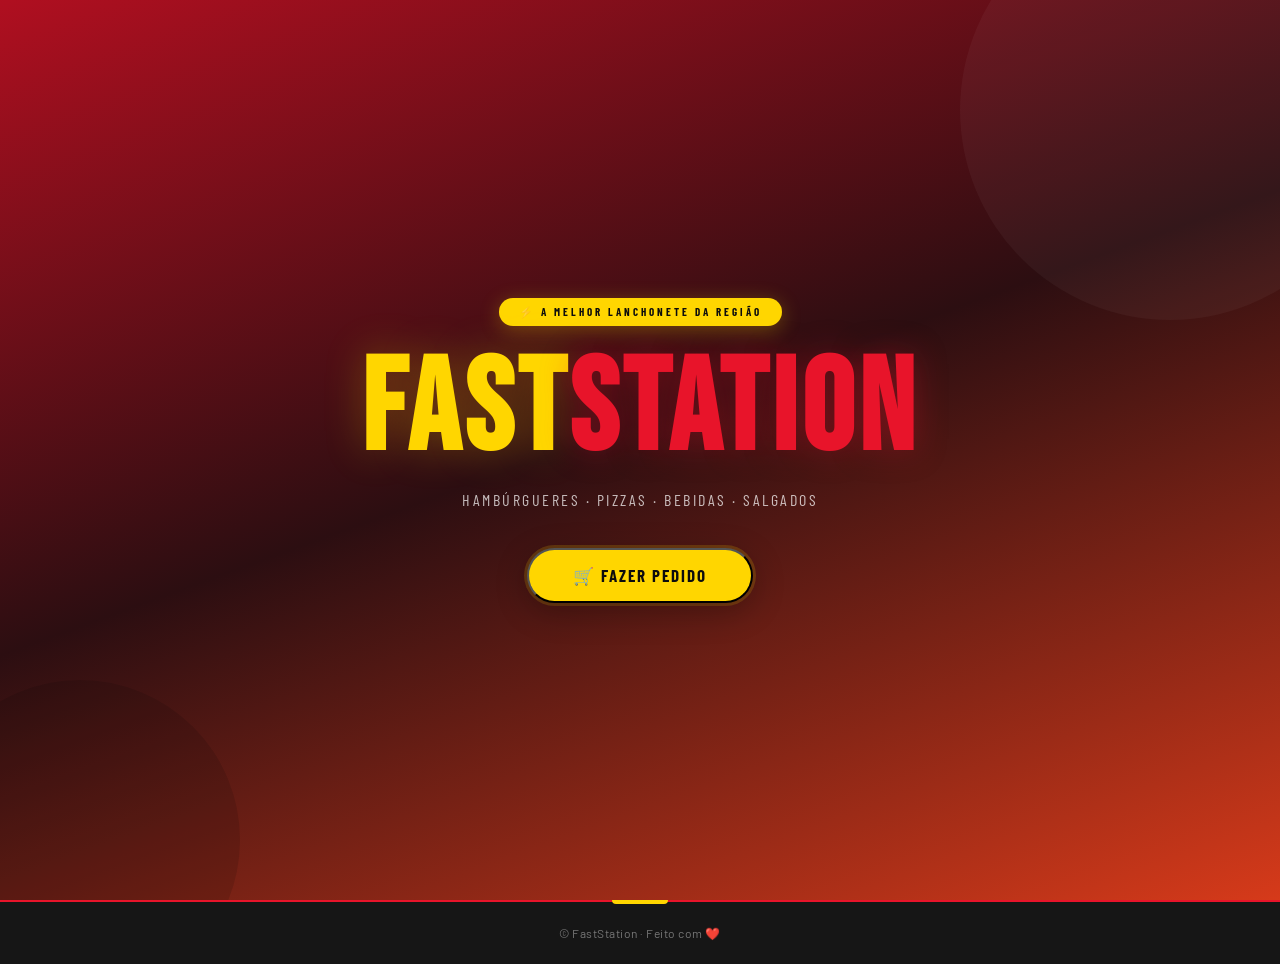
<file: target/FastStation-1.0-SNAPSHOT/index.html>
<!DOCTYPE html>
<html lang="pt-BR">

<head>
    <meta charset="UTF-8">
    <meta name="viewport" content="width=device-width, initial-scale=1.0">
    <title>FastStation | Início</title>
    <link rel="stylesheet" href="css/base.css" />
    <link rel="stylesheet" href="css/index.css" />
</head>

<body>
    <form action="login" method="GET">
    <section class="hero">
        <div class="hero-badge">⚡ A melhor lanchonete da região</div>
        <h1 class="logo">Fast<span>Station</span></h1>
        <p class="hero-sub">Hambúrgueres · Pizzas · Bebidas · Salgados</p>
        <button type="submit" class="btn-pedido">🛒 Fazer Pedido</button>
    </section>
     </form>
    <footer class="rodape">
        © FastStation · Feito com ❤️
    </footer>

</body>

</html>
</file>
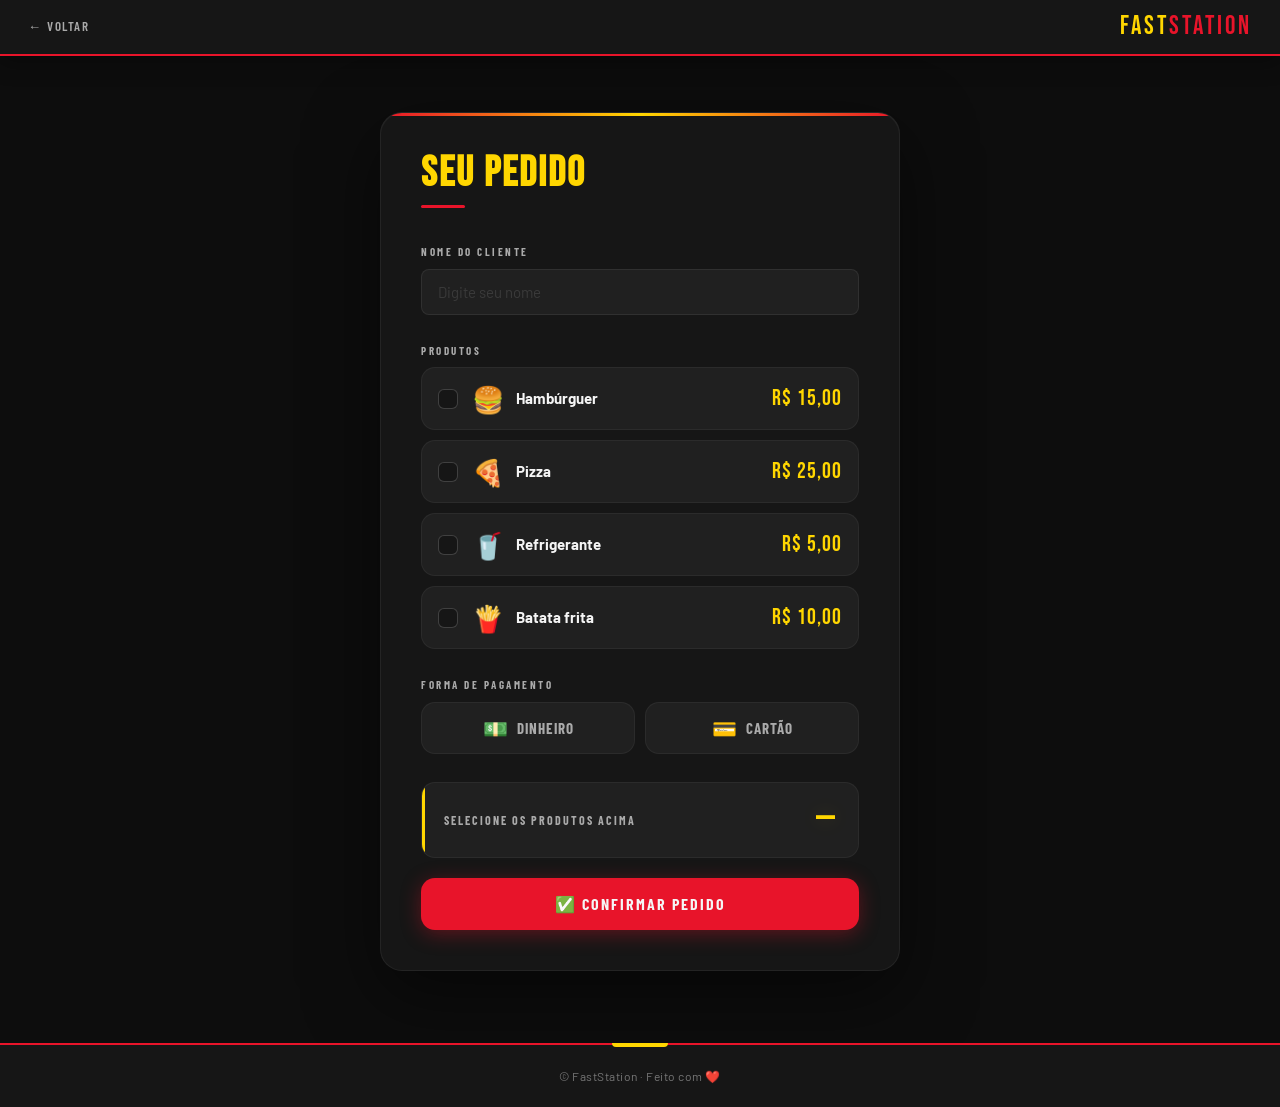
<file: target/FastStation-1.0-SNAPSHOT/page/pedido.html>
<!DOCTYPE html>
<html lang="pt-BR">
<head>
  <meta charset="UTF-8">
  <meta name="viewport" content="width=device-width, initial-scale=1.0">
  <title>FastStation | Pedido</title>
  <link rel="stylesheet" href="../css/base.css" />
  <link rel="stylesheet" href="../css/pedido.css" />
</head>
<body class="pagina-pedido">

  <header class="topo-pedido">
    <a href="../index.html" class="btn-voltar">← Voltar</a>
    <span class="logo">Fast<span>Station</span></span>
  </header>

  <section id="pedido">
    <div class="form-card">

      <div class="form-card-header">
        <h2 class="form-titulo">Seu Pedido</h2>
        <div class="section-line"></div>
      </div>

      <!-- enviar para confirmacao via GET (voces do back) para mostrar nome na confirmação -->
      <form id="formPedido" action="PedidoServlet" method="POST">

        <div class="form-group">
          <label for="nomeCliente">Nome do cliente</label>
          <input type="text" id="nomeCliente" name="nomeCliente" placeholder="Digite seu nome" required />
        </div>

        <div class="form-group">
          <label>Produtos</label>
          <div class="produtos-lista">

            <label class="produto-item">
              <input type="checkbox" name="produto" value="hamburguer" />
              <div class="produto-info">
                <span class="produto-icone">🍔</span>
                <span class="produto-nome">Hambúrguer</span>
              </div>
              <span class="produto-preco">R$ 15,00</span>
            </label>

            <label class="produto-item">
              <input type="checkbox" name="produto" value="pizza" />
              <div class="produto-info">
                <span class="produto-icone">🍕</span>
                <span class="produto-nome">Pizza</span>
              </div>
              <span class="produto-preco">R$ 25,00</span>
            </label>

            <label class="produto-item">
              <input type="checkbox" name="produto" value="refrigerante" />
              <div class="produto-info">
                <span class="produto-icone">🥤</span>
                <span class="produto-nome">Refrigerante</span>
              </div>
              <span class="produto-preco">R$ 5,00</span>
            </label>

            <label class="produto-item">
              <input type="checkbox" name="produto" value="batata" />
              <div class="produto-info">
                <span class="produto-icone">🍟</span>
                <span class="produto-nome">Batata frita</span>
              </div>
              <span class="produto-preco">R$ 10,00</span>
            </label>

          </div>
        </div>

        <div class="form-group">
          <label>Forma de pagamento</label>
          <div class="pagamento-lista">
            <label class="pagamento-item">
              <input type="radio" name="pagamento" value="dinheiro" required />
              <span class="pagamento-icone">💵</span>
              <span>Dinheiro</span>
            </label>
            <label class="pagamento-item">
              <input type="radio" name="pagamento" value="cartao" />
              <span class="pagamento-icone">💳</span>
              <span>Cartão</span>
            </label>
          </div>
        </div>

        <div class="total-box total-estatico">
          <span class="total-label">Selecione os produtos acima</span>
          <span class="total-valor">—</span>
        </div>

        <button type="submit" class="btn-confirmar">✅ Confirmar Pedido</button>

      </form>
    </div>
  </section>

  <footer class="rodape">
    © FastStation · Feito com ❤️
  </footer>

</body>
</html>
</file>
<file: target/FastStation-1.0-SNAPSHOT/css/base.css>
@import url('https://fonts.googleapis.com/css2?family=Bebas+Neue&family=Barlow+Condensed:wght@400;600;700;900&family=Barlow:wght@400;500;600;700&display=swap');

*, *::before, *::after {
  box-sizing: border-box;
  margin: 0;
  padding: 0;
}

:root {
  --red:         #E8142A;
  --red-dark:    #b00f20;
  --red-glow:    rgba(232, 20, 42, 0.14);
  --yellow:      #FFD600;
  --yellow-dark: #c9a900;
  --yellow-glow: rgba(255, 214, 0, 0.12);
  --dark:        #0d0d0d;
  --dark2:       #161616;
  --dark3:       #202020;
  --dark4:       #2a2a2a;
  --white:       #f5f5f5;
  --gray:        #777;
  --gray-light:  #aaa;
  --transition:  0.22s cubic-bezier(0.4, 0, 0.2, 1);
  --radius-sm:   8px;
  --radius-md:   14px;
  --radius-lg:   22px;
}

html {
  scroll-behavior: smooth;
  -webkit-font-smoothing: antialiased;
}

body {
  background-color: var(--dark);
  color: var(--white);
  font-family: 'Barlow', sans-serif;
  min-height: 100vh;
  display: flex;
  flex-direction: column;
  line-height: 1.5;
}

.logo {
  font-family: 'Bebas Neue', cursive;
  font-size: clamp(64px, 13vw, 130px);
  line-height: 0.95;
  letter-spacing: 5px;
  position: relative;
  z-index: 1;
  display: inline-block;
  color: var(--yellow);
  text-shadow: 0 0 40px rgba(255, 214, 0, 0.28);
}

.logo span {
  color: var(--red);
  text-shadow: 0 0 32px rgba(232, 20, 42, 0.35);
}

.rodape {
  background: var(--dark2);
  border-top: 2px solid var(--red);
  text-align: center;
  padding: 22px 24px;
  font-size: 12px;
  color: var(--gray);
  letter-spacing: 0.5px;
  margin-top: auto;
  position: relative;
}

.rodape::before {
  content: '';
  position: absolute;
  top: -2px;
  left: 50%;
  transform: translateX(-50%);
  width: 56px;
  height: 4px;
  background: var(--yellow);
  border-radius: 0 0 4px 4px;
}
</file>
<file: target/FastStation-1.0-SNAPSHOT/css/index.css>
.hero {
  background: linear-gradient(160deg, var(--red-dark) 0%, var(--red-glow) 48%, #d63a1a 100%);
  min-height: 100vh;
  display: flex;
  flex-direction: column;
  align-items: center;
  justify-content: center;
  text-align: center;
  padding: 48px 24px;
  position: relative;
  overflow: hidden;
  flex: 1;
}

.hero::before {
  content: '';
  position: absolute;
  top: -100px; right: -100px;
  width: 420px; height: 420px;
  background: rgba(255, 255, 255, 0.04);
  border-radius: 50%;
  pointer-events: none;
}

.hero::after {
  content: '';
  position: absolute;
  bottom: -100px; left: -80px;
  width: 320px; height: 320px;
  background: rgba(0, 0, 0, 0.12);
  border-radius: 50%;
  pointer-events: none;
}

.hero-badge {
  display: inline-flex;
  align-items: center;
  gap: 6px;
  background: var(--yellow);
  color: var(--dark);
  font-family: 'Barlow Condensed', sans-serif;
  font-weight: 700;
  font-size: 11px;
  letter-spacing: 3px;
  text-transform: uppercase;
  padding: 6px 20px;
  border-radius: 100px;
  margin-bottom: 24px;
  position: relative;
  z-index: 1;
  box-shadow: 0 4px 20px rgba(255, 214, 0, 0.28);
  animation: fade-down 0.5s ease both;
}

@keyframes fade-down {
  from { opacity: 0; transform: translateY(-10px); }
  to   { opacity: 1; transform: translateY(0); }
}

.hero .logo {
  position: relative;
  z-index: 1;
  animation: logo-scale 0.55s 0.1s ease both;
}

@keyframes logo-scale {
  from { opacity: 0; transform: scale(0.9); }
  to   { opacity: 1; transform: scale(1); }
}

.hero-sub {
  font-family: 'Barlow Condensed', sans-serif;
  font-size: 16px;
  font-weight: 400;
  color: rgba(255, 255, 255, 0.72);
  margin-top: 14px;
  letter-spacing: 2.5px;
  text-transform: uppercase;
  position: relative;
  z-index: 1;
  animation: fade-up 0.55s 0.2s ease both;
}

@keyframes fade-up {
  from { opacity: 0; transform: translateY(12px); }
  to   { opacity: 1; transform: translateY(0); }
}

.btn-pedido {
  display: inline-block;
  margin-top: 36px;
  background: var(--yellow);
  color: var(--dark);
  text-decoration: none;
  font-family: 'Barlow Condensed', sans-serif;
  font-weight: 700;
  font-size: 17px;
  letter-spacing: 2px;
  text-transform: uppercase;
  padding: 15px 44px;
  border-radius: 100px;
  transition:
    background-color var(--transition),
    transform var(--transition),
    box-shadow var(--transition);
  position: relative;
  z-index: 1;
  box-shadow: 0 8px 32px rgba(0,0,0,0.28), 0 0 0 3px rgba(255,214,0,0.18);
  animation: fade-up 0.55s 0.3s ease both;
}

.btn-pedido:hover {
  background: var(--yellow-dark);
  transform: translateY(-4px);
  box-shadow: 0 16px 48px rgba(0,0,0,0.32), 0 0 0 4px rgba(255,214,0,0.22);
}

.btn-pedido:active {
  transform: translateY(-1px);
}

@media (max-width: 520px) {
  .hero { padding: 36px 20px; }

  .hero .logo {
    font-size: clamp(56px, 18vw, 90px);
  }
}
</file>
<file: target/FastStation-1.0-SNAPSHOT/css/pedido.css>
.topo-pedido {
  display: flex;
  align-items: center;
  justify-content: space-between;
  padding: 14px 28px;
  background: var(--dark2);
  border-bottom: 2px solid var(--red);
  position: sticky;
  top: 0;
  z-index: 10;
  box-shadow: 0 4px 24px rgba(0,0,0,0.4);
}

.btn-voltar {
  display: inline-flex;
  align-items: center;
  gap: 6px;
  color: var(--gray-light);
  text-decoration: none;
  font-family: 'Barlow Condensed', sans-serif;
  font-weight: 600;
  font-size: 13px;
  letter-spacing: 1.5px;
  text-transform: uppercase;
  transition: color var(--transition);
}

.btn-voltar:hover {
  color: var(--white);
}

.topo-pedido .logo {
  font-size: 26px;
  letter-spacing: 3px;
  line-height: 1;
  text-shadow: none;
}

.topo-pedido .logo span {
  text-shadow: none;
}

#pedido {
  padding: 56px 24px 72px;
  display: flex;
  justify-content: center;
}

.form-card {
  background: var(--dark2);
  border: 1px solid rgba(255, 255, 255, 0.06);
  border-radius: var(--radius-lg);
  padding: 40px;
  width: 100%;
  max-width: 520px;
  box-shadow:
    0 24px 72px rgba(0,0,0,0.5),
    inset 0 1px 0 rgba(255,255,255,0.04);
  position: relative;
  overflow: hidden;
}

.form-card::before {
  content: '';
  position: absolute;
  top: 0; left: 0; right: 0;
  height: 3px;
  background: linear-gradient(90deg, var(--red), var(--yellow), var(--red));
}

.form-card-header {
  margin-bottom: 36px;
}

.form-titulo {
  font-family: 'Bebas Neue', cursive;
  font-size: 42px;
  color: var(--yellow);
  line-height: 1;
  letter-spacing: 2px;
}

.section-line {
  width: 44px;
  height: 3px;
  background: var(--red);
  border-radius: 2px;
  margin-top: 10px;
}

.form-group {
  display: flex;
  flex-direction: column;
  gap: 8px;
  margin-bottom: 28px;
}

.form-group > label {
  font-family: 'Barlow Condensed', sans-serif;
  font-weight: 700;
  font-size: 11px;
  text-transform: uppercase;
  letter-spacing: 2.5px;
  color: var(--gray-light);
}

.form-group input[type="text"] {
  background: var(--dark3);
  border: 1.5px solid rgba(255,255,255,0.07);
  border-radius: var(--radius-sm);
  padding: 13px 16px;
  font-family: 'Barlow', sans-serif;
  font-size: 15px;
  color: var(--white);
  outline: none;
  transition: border-color var(--transition), box-shadow var(--transition);
  width: 100%;
}

.form-group input[type="text"]::placeholder {
  color: #3a3a3a;
}

.form-group input[type="text"]:focus {
  border-color: var(--red);
  box-shadow: 0 0 0 3px var(--red-glow);
}

.produtos-lista {
  display: flex;
  flex-direction: column;
  gap: 10px;
}

.produto-item {
  display: flex;
  align-items: center;
  gap: 14px;
  background: var(--dark3);
  border: 1.5px solid rgba(255,255,255,0.05);
  border-radius: var(--radius-md);
  padding: 14px 16px;
  cursor: pointer;
  transition:
    border-color var(--transition),
    background var(--transition),
    box-shadow var(--transition);
}

.produto-item:hover {
  border-color: rgba(255,255,255,0.14);
  background: var(--dark4);
}

.produto-item:has(input:checked) {
  border-color: var(--red);
  background: var(--red-glow);
  box-shadow: 0 0 0 1px rgba(232,20,42,0.1);
}

.produto-item input[type="checkbox"] {
  appearance: none;
  -webkit-appearance: none;
  width: 20px;
  height: 20px;
  min-width: 20px;
  background: var(--dark2);
  border: 1.5px solid rgba(255,255,255,0.18);
  border-radius: 6px;
  cursor: pointer;
  display: grid;
  place-items: center;
  transition: var(--transition);
}

.produto-item input[type="checkbox"]:checked {
  background: var(--red);
  border-color: var(--red);
}

.produto-item input[type="checkbox"]:checked::after {
  content: '✓';
  color: var(--white);
  font-size: 12px;
  font-weight: 900;
  line-height: 1;
}

.produto-info {
  display: flex;
  align-items: center;
  gap: 12px;
  flex: 1;
  min-width: 0;
}

.produto-icone {
  font-size: 26px;
  line-height: 1;
  flex-shrink: 0;
}

.produto-nome {
  font-weight: 700;
  font-size: 15px;
  white-space: nowrap;
  overflow: hidden;
  text-overflow: ellipsis;
}

.produto-preco {
  font-family: 'Bebas Neue', cursive;
  font-size: 22px;
  color: var(--yellow);
  flex-shrink: 0;
  letter-spacing: 1px;
}

.pagamento-lista {
  display: flex;
  gap: 10px;
}

.pagamento-item {
  flex: 1;
  display: flex;
  align-items: center;
  justify-content: center;
  gap: 8px;
  background: var(--dark3);
  border: 1.5px solid rgba(255,255,255,0.05);
  border-radius: var(--radius-md);
  padding: 14px 12px;
  cursor: pointer;
  font-family: 'Barlow Condensed', sans-serif;
  font-weight: 700;
  font-size: 15px;
  letter-spacing: 1px;
  text-transform: uppercase;
  color: var(--gray-light);
  transition:
    border-color var(--transition),
    background var(--transition),
    color var(--transition);
}

.pagamento-item:hover {
  border-color: rgba(255,255,255,0.14);
  background: var(--dark4);
  color: var(--white);
}

.pagamento-item:has(input:checked) {
  border-color: var(--yellow);
  background: var(--yellow-glow);
  color: var(--yellow);
  box-shadow: 0 0 0 1px rgba(255,214,0,0.1);
}

.pagamento-item input[type="radio"] {
  display: none;
}

.pagamento-icone {
  font-size: 20px;
  line-height: 1;
}

.total-box {
  display: flex;
  align-items: center;
  justify-content: space-between;
  background: var(--dark3);
  border-radius: var(--radius-md);
  padding: 18px 22px;
  margin-bottom: 20px;
  border: 1px solid rgba(255,255,255,0.05);
  position: relative;
  overflow: hidden;
}

.total-box::before {
  content: '';
  position: absolute;
  left: 0; top: 0; bottom: 0;
  width: 3px;
  background: var(--yellow);
  border-radius: 0 2px 2px 0;
}

.total-label {
  font-family: 'Barlow Condensed', sans-serif;
  color: var(--gray-light);
  font-size: 12px;
  font-weight: 700;
  text-transform: uppercase;
  letter-spacing: 2px;
}

.total-valor {
  font-family: 'Bebas Neue', cursive;
  font-size: 38px;
  color: var(--yellow);
  letter-spacing: 1px;
  line-height: 1;
  text-shadow: 0 0 20px rgba(255,214,0,0.2);
}

.btn-confirmar {
  width: 100%;
  background: var(--red);
  color: var(--white);
  border: none;
  border-radius: var(--radius-md);
  padding: 16px;
  font-family: 'Barlow Condensed', sans-serif;
  font-weight: 700;
  font-size: 16px;
  letter-spacing: 2px;
  text-transform: uppercase;
  cursor: pointer;
  transition:
    background var(--transition),
    transform var(--transition),
    box-shadow var(--transition);
  box-shadow: 0 4px 20px rgba(232,20,42,0.35);
}

.btn-confirmar:hover {
  background: var(--red-dark);
  transform: translateY(-2px);
  box-shadow: 0 8px 28px rgba(232,20,42,0.45);
}

.btn-confirmar:active {
  transform: scale(0.98);
  box-shadow: none;
}

@media (max-width: 520px) {
  .topo-pedido { padding: 12px 18px; }

  .form-card {
    padding: 28px 18px;
    border-radius: var(--radius-md);
  }

  .pagamento-lista { flex-direction: column; }
}
</file>
